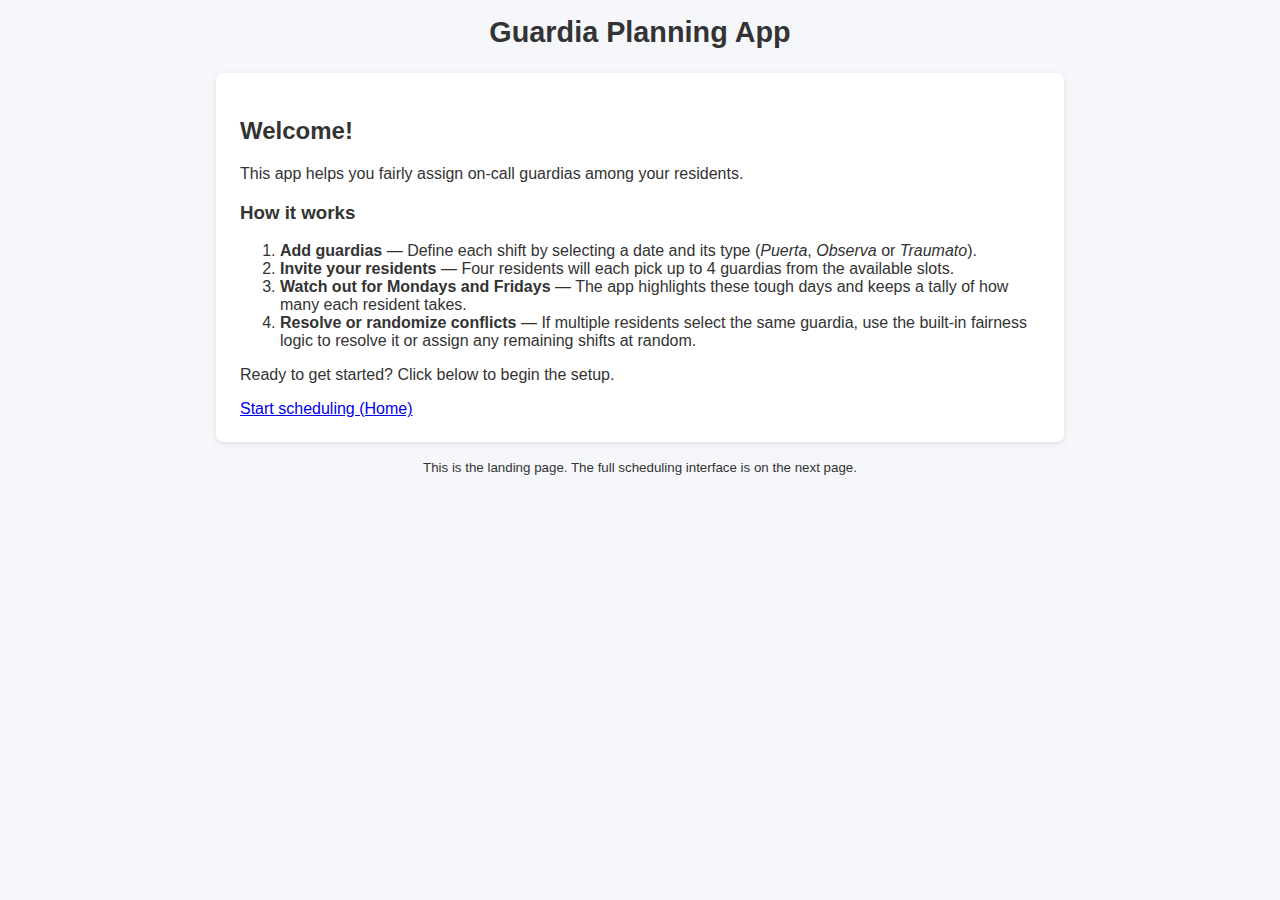
<file: index.html>
<!--
  index.html – Landing page for the Guardia Planning App

  This landing page introduces administrators to the guardia scheduling system. It outlines
  the steps they need to take (adding guardias, inviting residents, resolving conflicts,
  monitoring fairness) and provides a friendly entry point to the main application.
  Clicking the call‑to‑action will navigate to `home.html`, where the full app lives.
-->
<!DOCTYPE html>
<html lang="en">
<head>
  <meta charset="utf-8" />
  <meta name="viewport" content="width=device-width, initial-scale=1" />
  <title>Welcome – Guardia Planning App</title>
  <link rel="stylesheet" href="style.css" />
</head>
<body>
  <header class="site-header">
    <h1>Guardia Planning App</h1>
  </header>

  <section class="card">
    <h2>Welcome!</h2>
    <p class="muted">This app helps you fairly assign on‑call guardias among your residents.</p>

    <h3>How it works</h3>
    <ol>
      <li><strong>Add guardias</strong> &mdash; Define each shift by selecting a date and its type (<em>Puerta</em>, <em>Observa</em> or <em>Traumato</em>).</li>
      <li><strong>Invite your residents</strong> &mdash; Four residents will each pick up to 4 guardias from the available slots.</li>
      <li><strong>Watch out for Mondays and Fridays</strong> &mdash; The app highlights these tough days and keeps a tally of how many each resident takes.</li>
      <li><strong>Resolve or randomize conflicts</strong> &mdash; If multiple residents select the same guardia, use the built‑in fairness logic to resolve it or assign any remaining shifts at random.</li>
    </ol>

    <p>Ready to get started? Click below to begin the setup.</p>
    <div style="margin-top: 16px;">
      <a href="home.html" class="btn btn-primary">Start scheduling (Home)</a>
    </div>
  </section>

  <footer class="site-footer">
    <small>This is the landing page. The full scheduling interface is on the next page.</small>
  </footer>
</body>
</html>
</file>
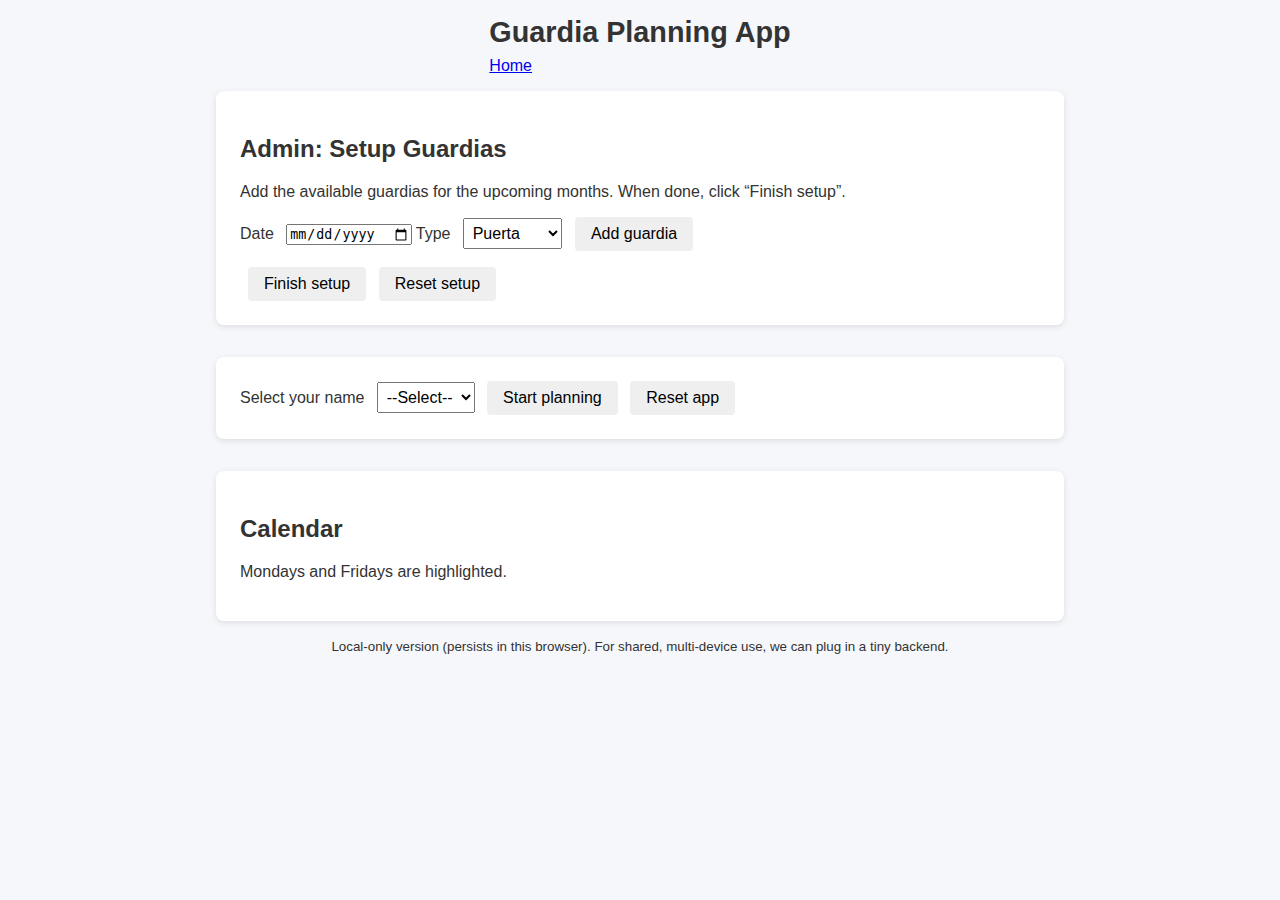
<file: home.html>
<!--
  home.html – Main application for the Guardia Planning App
  This file contains the full scheduling interface (admin setup, login, planning, calendar).
  A separate landing page (index.html) provides a fun introduction before directing users here.
-->
<!DOCTYPE html>
<html lang="en">
<head>
  <meta charset="utf-8" />
  <meta name="viewport" content="width=device-width, initial-scale=1" />
  <title>Guardia Planning App</title>
  <link rel="stylesheet" href="style.css" />
</head>
<body>
  <!-- Header with link back to landing page -->
  <header class="site-header">
    <h1>Guardia Planning App</h1>
    <!-- Link labelled Home returns to the landing page -->
    <a href="index.html" id="home-btn" class="btn btn-secondary">Home</a>
  </header>

  <!-- ADMIN SETUP -->
  <section id="admin-setup" class="card">
    <h2>Admin: Setup Guardias</h2>
    <p class="muted">Add the available guardias for the upcoming months. When done, click “Finish setup”.</p>

    <div class="admin-form">
      <label for="new-date">Date</label>
      <input type="date" id="new-date" />
      <label for="new-type">Type</label>
      <select id="new-type">
        <option value="Puerta">Puerta</option>
        <option value="Observa">Observa</option>
        <option value="Traumato">Traumato</option>
      </select>
      <button id="add-guardia-btn" class="btn btn-primary">Add guardia</button>
    </div>

    <ul id="guardia-list" class="guardia-list"></ul>

    <div class="row gap">
      <button id="admin-finish-btn" class="btn btn-primary">Finish setup</button>
      <button id="reset-setup-btn" class="btn btn-secondary">Reset setup</button>
    </div>
  </section>

  <!-- LOGIN / START -->
  <section id="login" class="card">
    <div class="row">
      <label for="user-select" class="label-inline">Select your name</label>
      <select id="user-select">
        <option value="">--Select--</option>
      </select>
      <button id="start-btn" class="btn btn-primary">Start planning</button>
      <button id="reset-app-btn" class="btn btn-secondary">Reset app</button>
    </div>
  </section>

  <!-- PLANNING -->
  <section id="planning" class="card" hidden>
    <h2>Planning for <span id="current-user"></span></h2>
    <p class="muted">Select up to <span id="max-per-user"></span> guardias. Conflicts (multiple residents on the same slot) highlight in red.</p>
    <p id="status" class="status" hidden></p>

    <div class="row stats">
      <strong id="remaining"></strong>
      <span id="monfri"></span>
    </div>

    <!-- Monday/Friday tally for all residents -->
    <ul id="tally-list" class="tally-list"></ul>

    <table class="table" id="shifts-table">
      <thead>
      <tr>
        <th>Date</th>
        <th>Type</th>
        <th>Assigned</th>
        <th>Select</th>
      </tr>
      </thead>
      <tbody id="shifts-tbody"></tbody>
    </table>

    <div class="row gap">
      <button id="switch-btn" class="btn btn-secondary">Switch user</button>
      <button id="finish-btn" class="btn btn-primary">Finish selection</button>
      <button id="unlock-btn" class="btn btn-secondary">Unlock my selections</button>
      <span class="spacer"></span>
      <button id="resolve-btn" class="btn btn-secondary">Resolve conflicts</button>
      <button id="random-btn" class="btn btn-secondary">Random assign remaining</button>
    </div>
  </section>

  <!-- CALENDAR -->
  <section id="calendar" class="card">
    <h2>Calendar</h2>
    <p class="muted">Mondays and Fridays are highlighted.</p>
    <div id="calendar-grid" class="calendar"></div>
  </section>

  <footer class="site-footer">
    <small>Local-only version (persists in this browser). For shared, multi-device use, we can plug in a tiny backend.</small>
  </footer>

  <script src="script.js"></script>
</body>
</html>
</file>
<file: style.css>
/*
 * Basic styling for the guardia planning application. The goal is to
 * provide a clean, legible interface with minimal embellishments. The
 * layout centers content on the page and uses tables for the shift
 * display. Conflict rows are highlighted in a subtle red tint.
 */

body {
  font-family: Arial, sans-serif;
  margin: 0;
  padding: 0;
  background-color: #f6f7fb;
  color: #333;
  display: flex;
  flex-direction: column;
  align-items: center;
  min-height: 100vh;
}

h1 {
  margin: 1rem 0 0.5rem 0;
  font-size: 1.8rem;
}

.card {
  background: #ffffff;
  border-radius: 8px;
  box-shadow: 0 2px 6px rgba(0, 0, 0, 0.1);
  padding: 1.5rem;
  margin: 1rem;
  width: 90%;
  max-width: 800px;
}

label {
  margin-right: 0.5rem;
}

select {
  padding: 0.3rem;
  font-size: 1rem;
}

button {
  padding: 0.5rem 1rem;
  font-size: 1rem;
  border: none;
  border-radius: 4px;
  cursor: pointer;
  margin-left: 0.5rem;
}

.action-btn {
  background-color: #0070f3;
  color: #fff;
}

.action-btn:hover {
  background-color: #005bb5;
}

.action-btn:disabled {
  background-color: #ccc;
  cursor: not-allowed;
}

.secondary {
  background-color: #e2e8f0;
  color: #333;
}

.secondary:hover {
  background-color: #cbd5e1;
}

.button-row {
  margin-top: 1rem;
  display: flex;
  gap: 1rem;
}

.instructions {
  font-size: 0.9rem;
  margin-bottom: 1rem;
  color: #555;
}

#shift-table {
  width: 100%;
  border-collapse: collapse;
}

#shift-table th,
#shift-table td {
  padding: 0.5rem;
  text-align: left;
  border-bottom: 1px solid #e2e8f0;
}

#shift-table th {
  background-color: #f1f5f9;
}

/* Highlight rows with conflicts in a light red background */
.conflict {
  background-color: #fde2e2;
}

.assigned-col {
  width: 35%;
}

.remaining {
  margin-top: 0.5rem;
  font-weight: bold;
}
</file>
